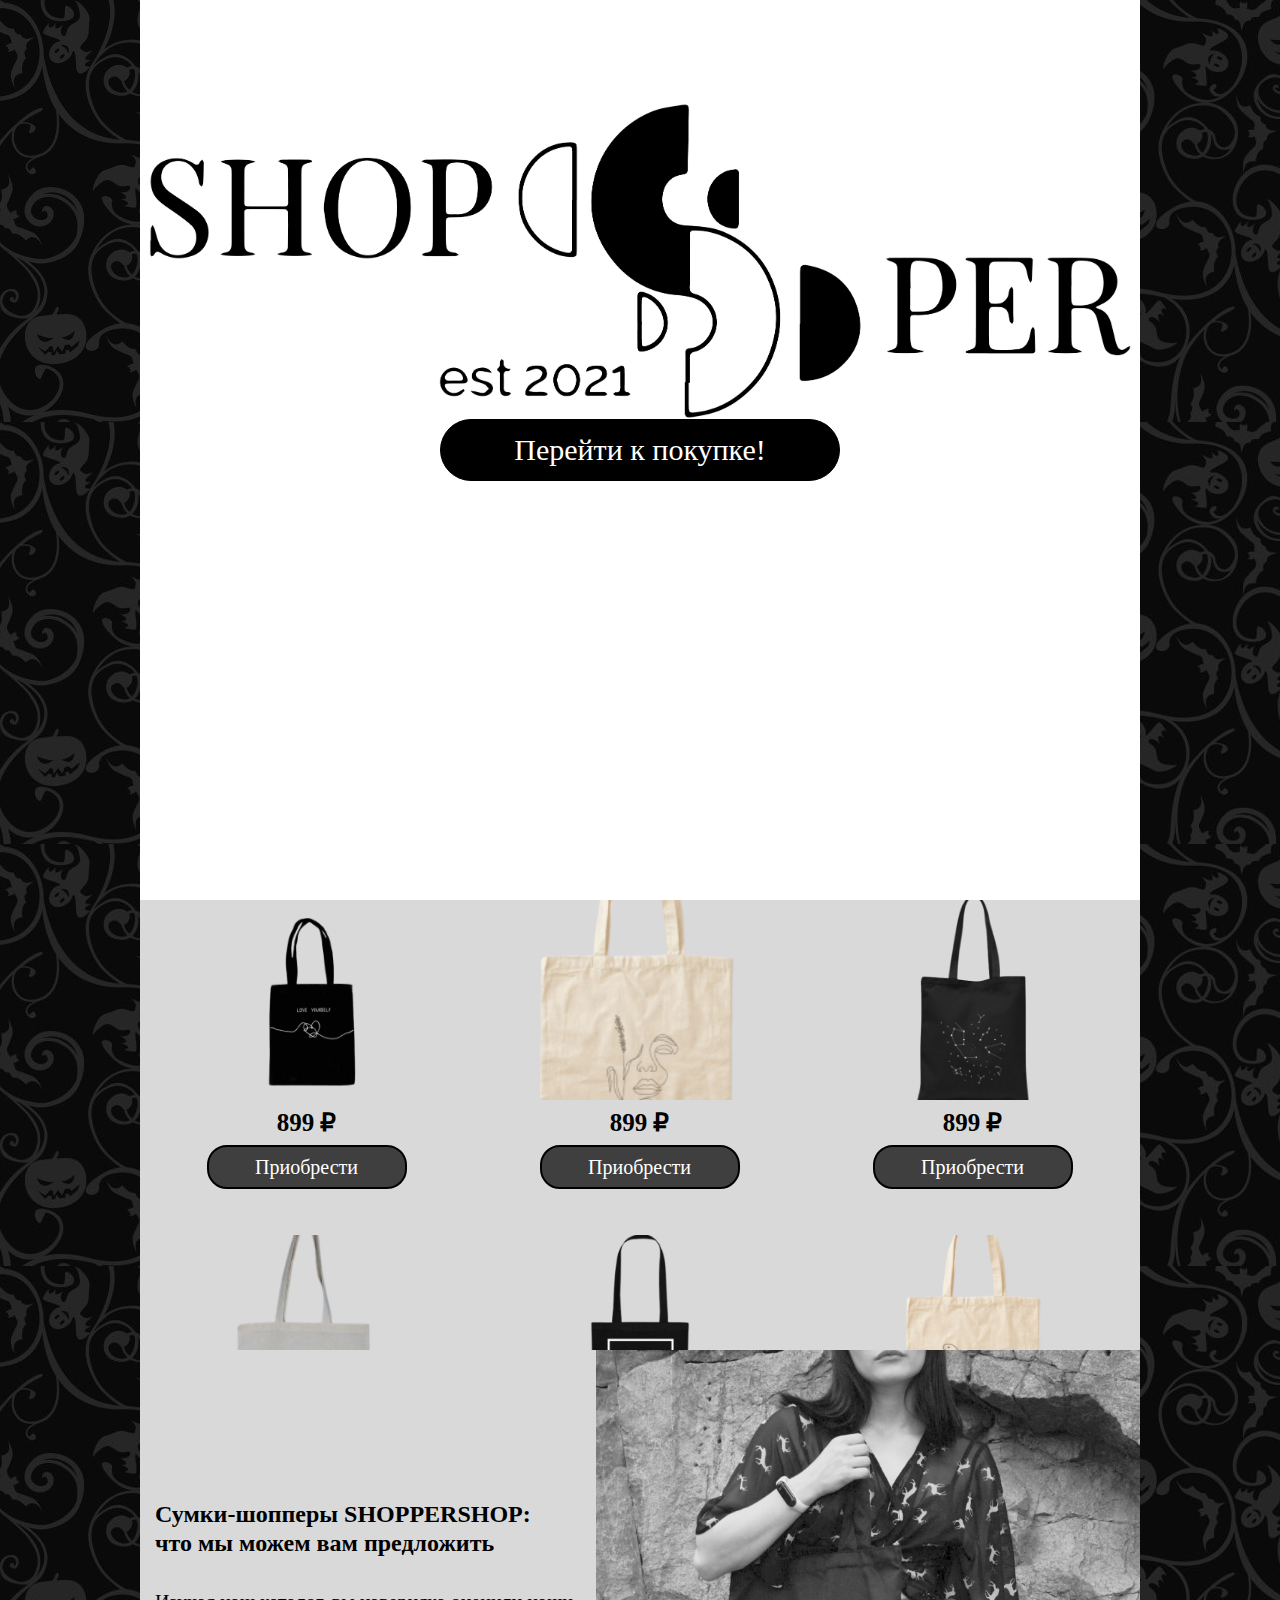
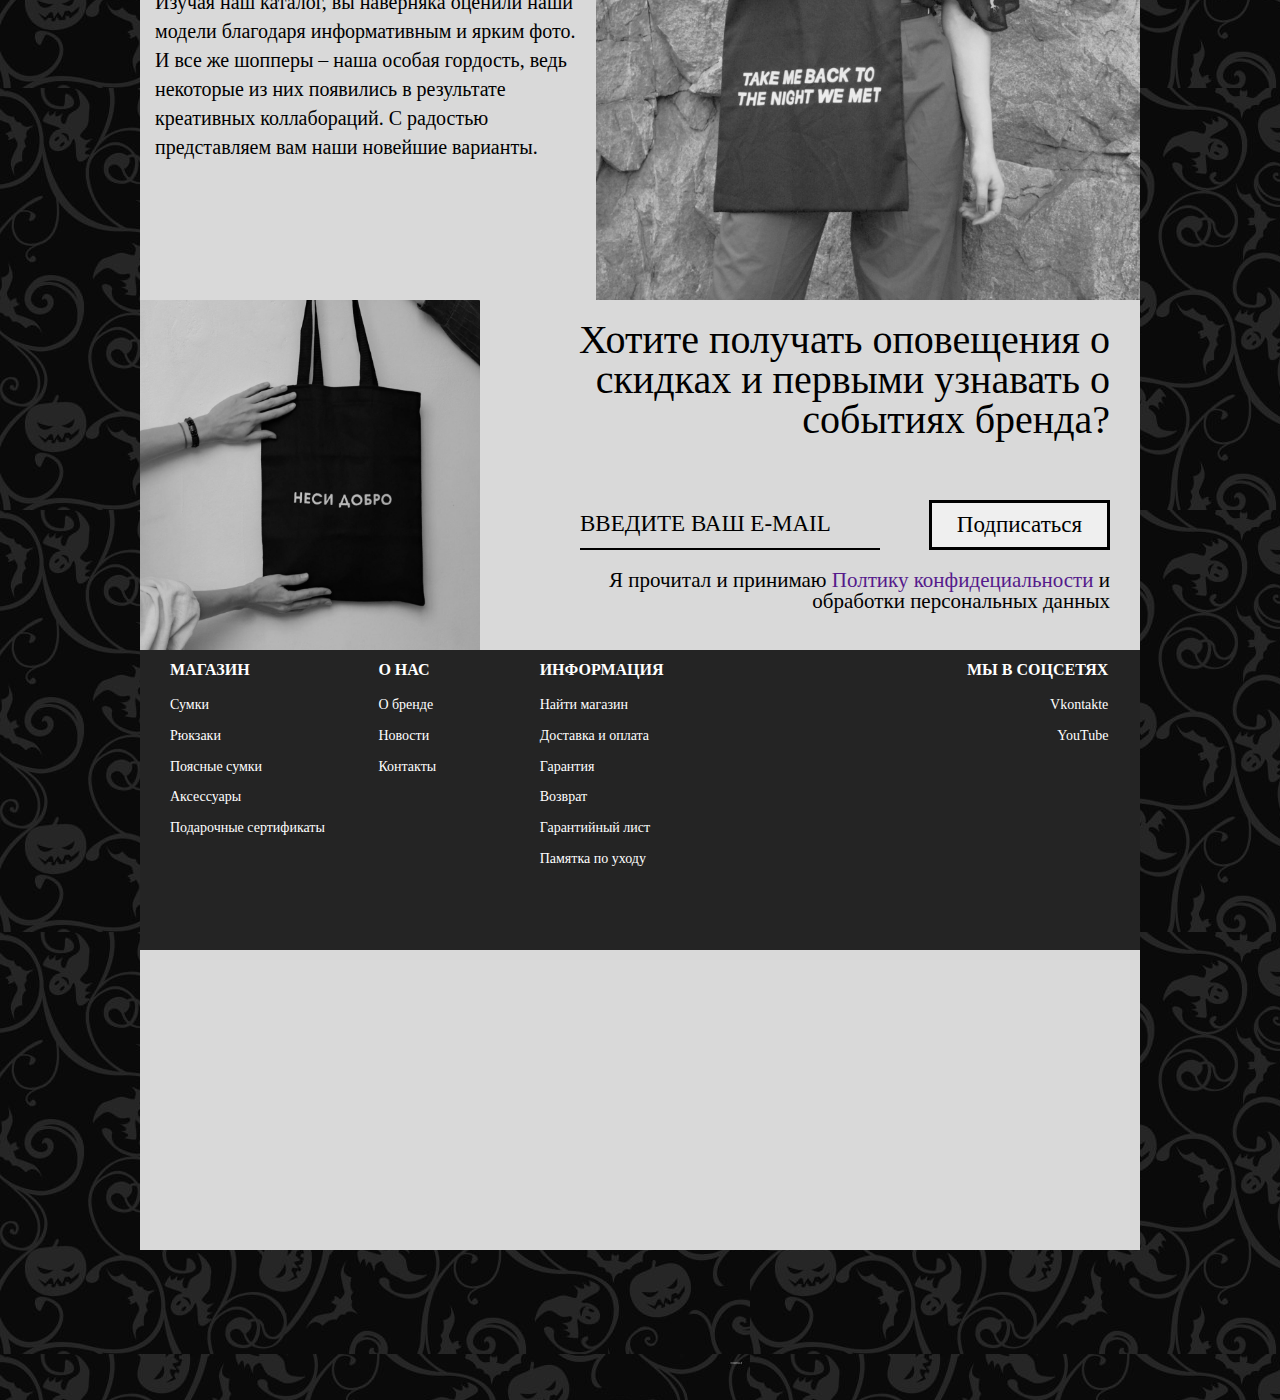
<file: Магазин сумок/index.html>
<!DOCTYPE html>
<html lang="en">
<head>
	<meta charset="UTF-8">
	<meta name="viewport" content="width=device-width, initial-scale=1.0">
	<title>Магазин сумок</title>
	<link rel="stylesheet" href="css/style.css">
</head>
<body>
	<div class="back"><div class="wrapper">
		<header>
			
			<section class="fullscreen">
	
				<div id="navbar" class="main_nav">
					<ul class="nav">
						<li><a href="#">Товары</a></li>
						<li><a href="#">Доставка</a></li>
						<li><a href="#">Контакты</a></li>
						
					</ul>
				 </div>
				<div class="fullscreen_content">
					
					<!-- <div class="fullscreen_title">здесь я вставлю картинку или лого</div> -->
					<img class="fullscreen_img" src="img/logo1.png" alt=""> 
					<!-- <div class="fullscreen_text">finchley </div> -->
					<div class="full_button"><a href="#a1" class="fullscreen_body">Перейти к покупке!</a></div>
					<!-- инфа после списка -->
				<div class="second_page">
				<div  class="second_grid">
					<div class="left-content"><div class="left-text"><span class="zagolovok1">Сумки-шопперы SHOPPERSHOP: <p>что мы можем вам предложить</p></span><span class="content-left"> Изучая наш каталог, вы наверняка оценили наши модели благодаря информативным и ярким фото. И все же шопперы – наша особая гордость, ведь некоторые из них появились в результате креативных коллабораций. С радостью представляем вам наши новейшие варианты.</span> </div></div>
					<div class="one_picture"> <img class="imagerrr" src="img/content1.png" alt=""></div>
					<div class="two_picture"> <img class="imagerrr2" src="img/content2.png" alt=""></div>
					<div class="right-content">
					 	<div class="right-text"><span class="zagolovok2"> <p>Хотите получать оповещения о</p> <p>скидках и первыми узнавать о</p> событиях бренда?</span></div>
						<input class="email" type="email"  onfocus="this.value=''" value="ВВЕДИТЕ ВАШ E-MAIL">
						<div class="subscribe"><button>Подписаться</button></div>
						<p class="politic">Я прочитал и принимаю <a href="">Полтику конфидециальности</a> и обработки персональных данных</p>
						 </div>
					<div class="footer">
						<div class="footer-inf">
							<ul>
								<li><a href="">МАГАЗИН</a></li>
								<li><a href="">Сумки</a></li>
								<li><a href="">Рюкзаки</a></li>
								<li><a href="">Поясные сумки</a></li>
								<li><a href="">Аксессуары</a></li>
								<li><a href="">Подарочные сертификаты</a></li>
							</ul>
							<ul>
								<li><a href="">О НАС</a></li>
								<li><a href="">О бренде</a></li>
								<li><a href="">Новости</a></li>
								<li><a href="">Контакты</a></li>
							</ul>
							<ul>
								<li><a href="">ИНФОРМАЦИЯ</a></li>
								<li><a href="">Найти магазин</a></li>
								<li><a href="">Доставка и оплата</a></li>
								<li><a href="">Гарантия</a></li>
								<li><a href="">Возврат</a></li>
								<li><a href="">Гарантийный лист</a></li>
								<li><a href="">Памятка по уходу</a></li>
							</ul>
							<ul>
								<li><a href="">МЫ В СОЦСЕТЯХ</a></li>
								<li><a href="">Vkontakte</a></li>
								<li><a href="">YouTube</a></li>
							</ul>
						</div>
						
					</div>
				
				</div>
				
				</div>

			
		 	</div>	
			</section>
		
		</header>
			
		
		<!-- контент -->
	
			<section id="a1" class="main">
				<div class=" content">
					<div class="product"> <div class="size-image position-image"><img class="image-content" src="img/1.png" alt=""></div>
						<div class="text-content">
							<div class="price"><span class="cena">899&nbsp;&#8381;</span></div>
							<div class="priobresti"><a class="link-product" href="">Приобрести</a></div>
						</div>
					</div>
					<div class="product"> <div class="size-image position-image"><img class="image-content" src="img/2.png" alt=""></div>
						<div class="text-content">
							<div class="price"><span class="cena">899&nbsp;&#8381;</span></div>
							<div class="priobresti"><a class="link-product" href="">Приобрести</a></div>
						</div>
					</div>
					<div class="product"> <div class="size-image position-image"><img class="image-content" src="img/3.png" alt=""></div>
						<div class="text-content">
							<div class="price"><span class="cena">899&nbsp;&#8381;</span></div>
							<div class="priobresti"><a class="link-product" href="">Приобрести</a></div>
						</div>
					</div>
					<div class="product"> <div class="size-image position-image"><img class="image-content" src="img/4.png" alt=""></div>
						<div class="text-content">
							<div class="price"><span class="cena">899&nbsp;&#8381;</span></div>
							<div class="priobresti"><a class="link-product" href="">Приобрести</a></div>
						</div>
					</div>
					<div class="product"> <div class="size-image position-image"><img class="image-content" src="img/5.png" alt=""></div>
						<div class="text-content">
							<div class="price"><span class="cena">899&nbsp;&#8381;</span></div>
							<div class="priobresti"><a class="link-product" href="">Приобрести</a></div>
						</div>
					</div>
					<div class="product"> <div class="size-image position-image"><img class="image-content" src="img/6.png" alt=""></div>
						<div class="text-content">
							<div class="price"><span class="cena">899&nbsp;&#8381;</span></div>
							<div class="priobresti"><a class="link-product" href="">Приобрести</a></div>
						</div>
					</div>
					<div class="product"> <div class="size-image position-image"><img class="image-content" src="img/7.png" alt=""></div>
						<div class="text-content">
							<div class="price"><span class="cena">899&nbsp;&#8381;</span></div>
							<div class="priobresti"><a class="link-product" href="">Приобрести</a></div>
						</div>
					</div>
					<div class="product"> <div class="size-image position-image"><img class="image-content" src="img/8.png" alt=""></div>
						<div class="text-content">
							<div class="price"><span class="cena">899&nbsp;&#8381;</span></div>
							<div class="priobresti"><a class="link-product" href="">Приобрести</a></div>
						</div>
					</div>
					<div class="product"> <div class="size-image position-image"><img class="image-content" src="img/9.png" alt=""></div>
						<div class="text-content">
							<div class="price"><span class="cena">899&nbsp;&#8381;</span></div>
							<div class="priobresti"><a class="link-product" href="">Приобрести</a></div>
						</div>
					</div>
					<div class="product"> <div class="size-image position-image"><img class="image-content" src="img/10.png" alt=""></div>
						<div class="text-content">
							<div class="price"><span class="cena">899&nbsp;&#8381;</span></div>
							<div class="priobresti"><a class="link-product" href="">Приобрести</a></div>
						</div>
					</div>
					<div class="product"> <div class="size-image position-image"><img class="image-content" src="img/11.png" alt=""></div>
						<div class="text-content">
							<div class="price"><span class="cena">899&nbsp;&#8381;</span></div>
							<div class="priobresti"><a class="link-product" href="">Приобрести</a></div>
						</div>
					</div>
					<div class="product"> <div class="size-image position-image"><img class="image-content" src="img/12.png" alt=""></div>
						<div class="text-content">
							<div class="price"><span class="cena">899&nbsp;&#8381;</span></div>
							<div class="priobresti"><a class="link-product" href="">Приобрести</a></div>
						</div>
					</div>
					<div class="product"> <div class="size-image position-image"><img class="image-content" src="img/13.png" alt=""></div>
						<div class="text-content">
							<div class="price"><span class="cena">899&nbsp;&#8381;</span></div>
							<div class="priobresti"><a class="link-product" href="">Приобрести</a></div>
						</div>
					</div>
					<div class="product"> <div class="size-image position-image"><img class="image-content" src="img/14.png" alt=""></div>
						<div class="text-content">
							<div class="price"><span class="cena">899&nbsp;&#8381;</span></div>
							<div class="priobresti"><a class="link-product" href="">Приобрести</a></div>
						</div>
					</div>
					<div class="product"> <div class="size-image position-image"><img class="image-content" src="img/15.png" alt=""></div>
						<div class="text-content">
							<div class="price"><span class="cena">899&nbsp;&#8381;</span></div>
							<div class="priobresti"><a class="link-product" href="">Приобрести</a></div>
						</div>
					</div>
					<div class="product"> <div class="size-image position-image"><img class="image-content" src="img/16.png" alt=""></div>
						<div class="text-content">
							<div class="price"><span class="cena">899&nbsp;&#8381;</span></div>
							<div class="priobresti"><a class="link-product" href="">Приобрести</a></div>
						</div>
					</div>
					<div class="product"> <div class="size-image position-image"><img class="image-content" src="img/17.png" alt=""></div>
						<div class="text-content">
							<div class="price"><span class="cena">899&nbsp;&#8381;</span></div>
							<div class="priobresti"><a class="link-product" href="">Приобрести</a></div>
						</div>
					</div>
					<div class="product"> <div class="size-image position-image"><img class="image-content" src="img/18.png" alt=""></div>
						<div class="text-content">
							<div class="price"><span class="cena">899&nbsp;&#8381;</span></div>
							<div class="priobresti"><a class="link-product" href="">Приобрести</a></div>
						</div>
					</div>
					</div>
	
	
	
		
				</div>
			</section>

	
	
		
		
		</div></div>
	<script src="js/script.js"></script>
</body>
</html>
</file>
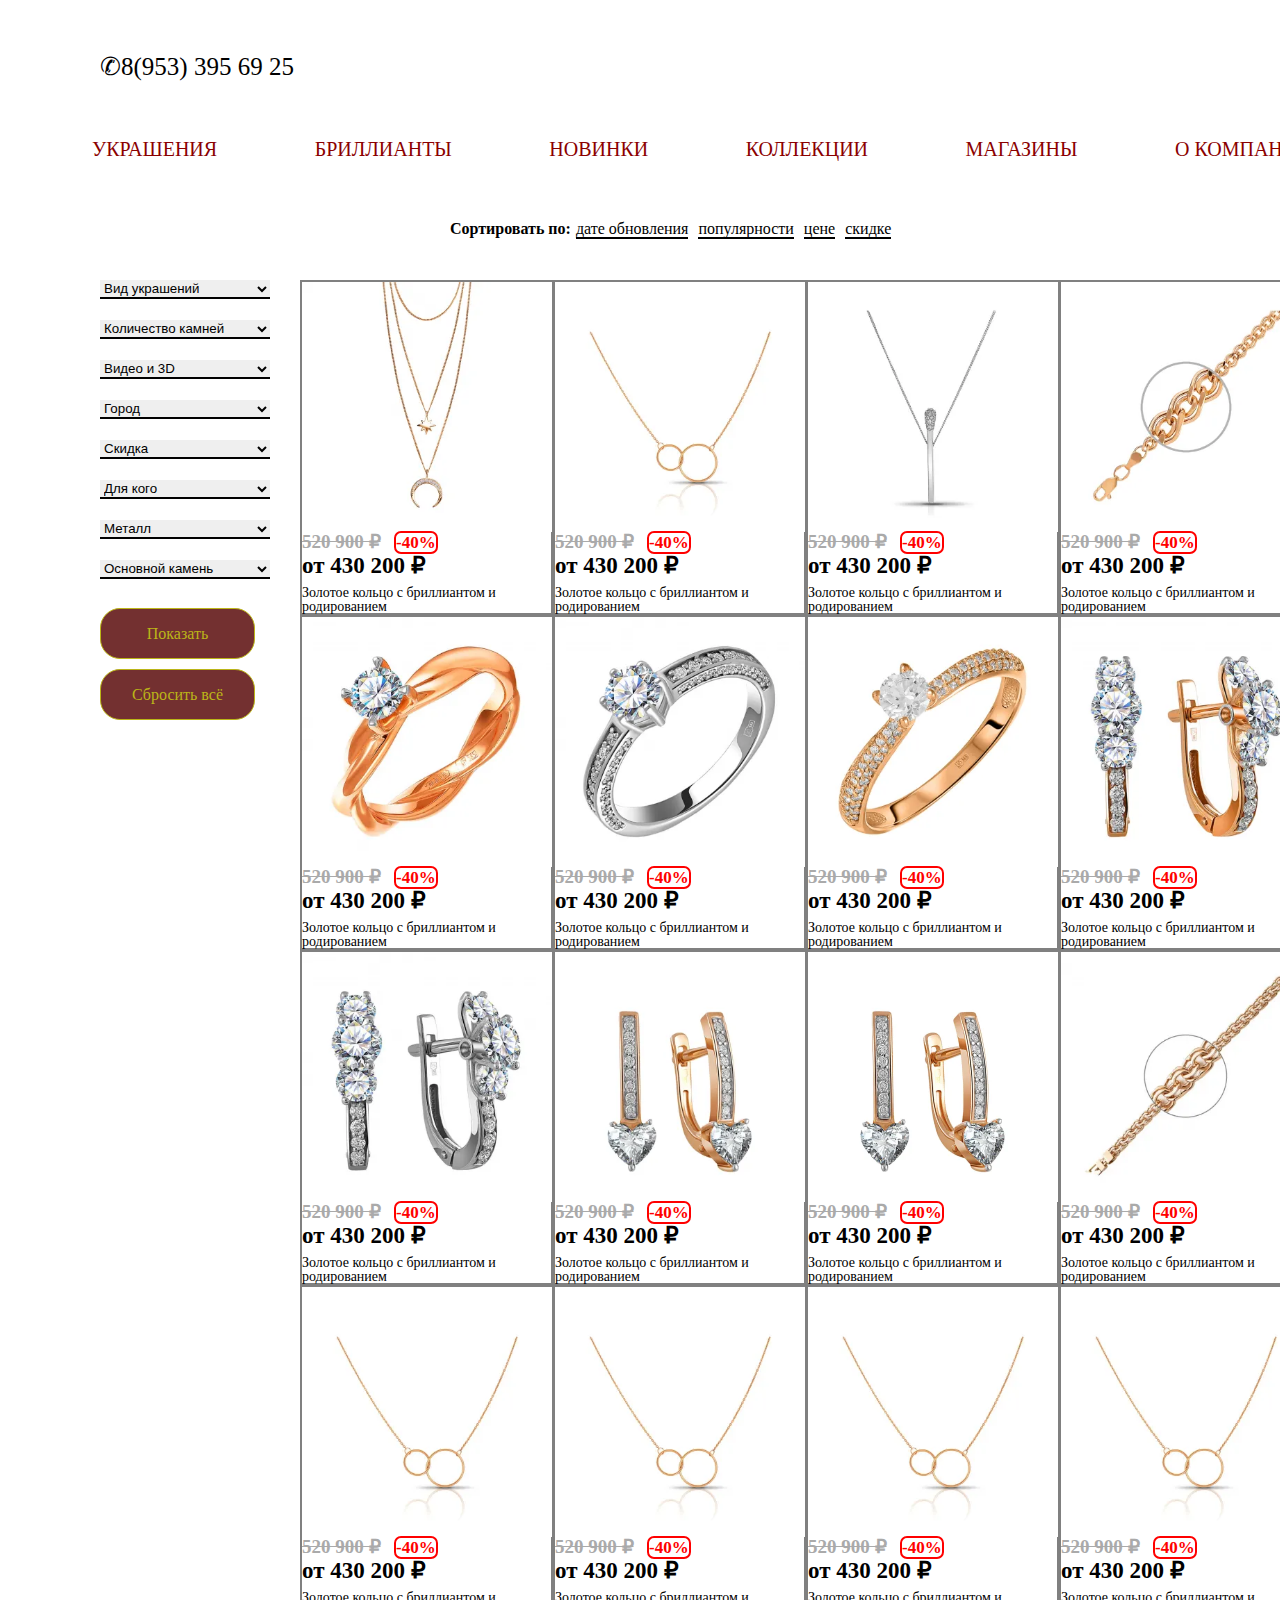
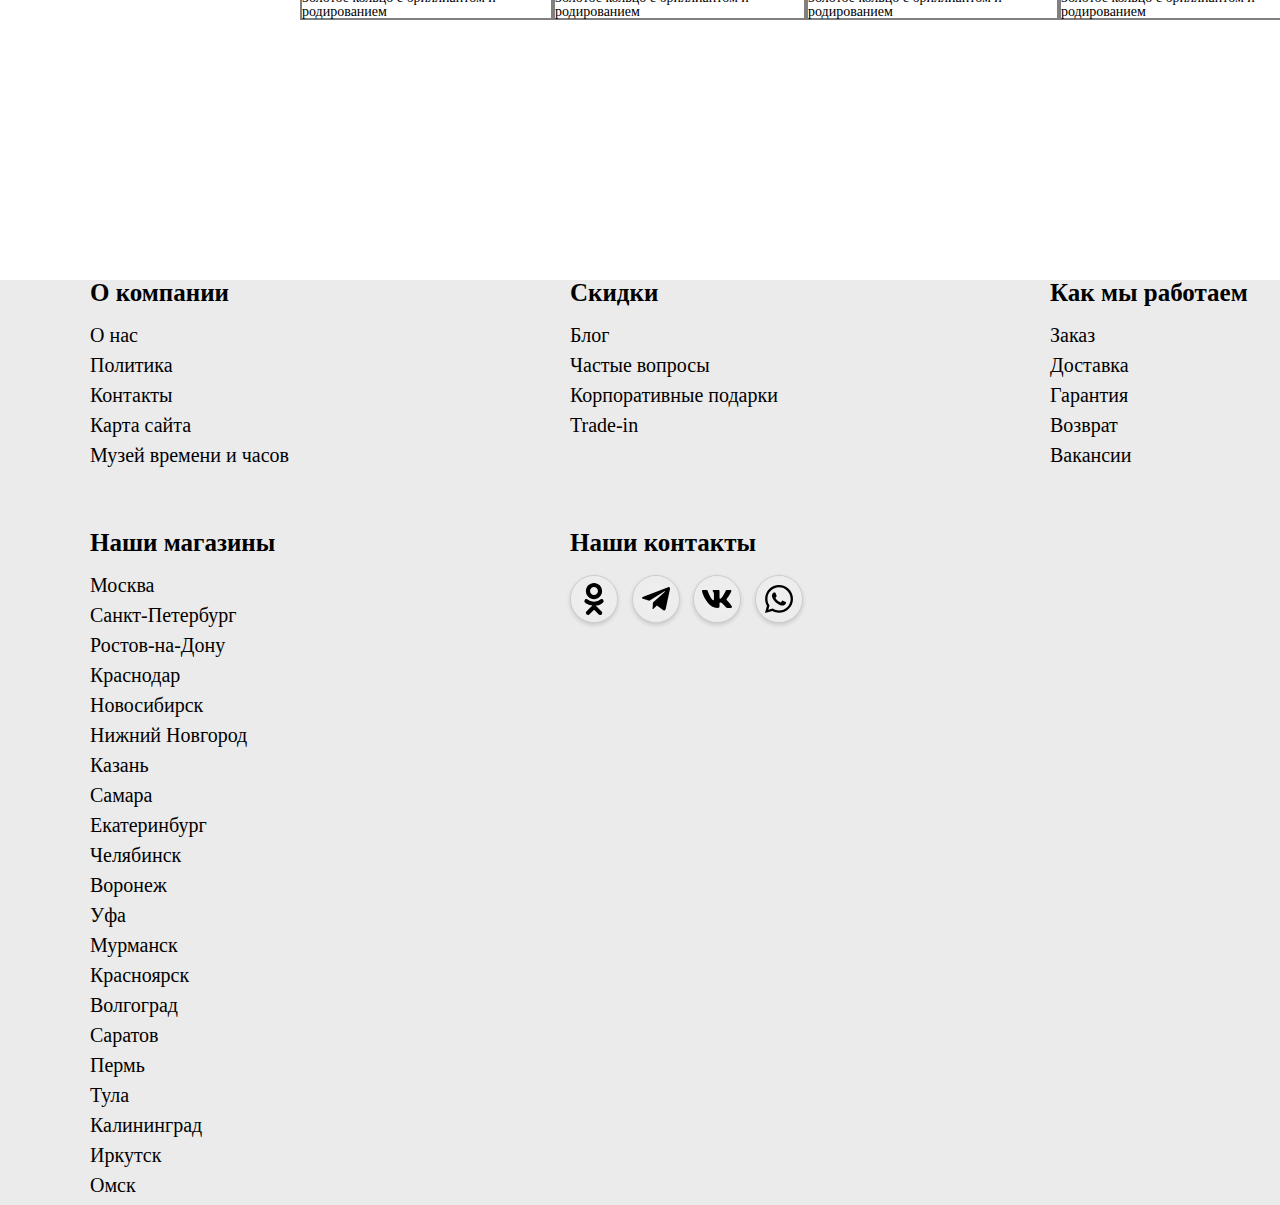
<file: Ювелирочка/index.html>
<!DOCTYPE html>
<html lang="en">
<head>
	<meta charset="UTF-8">
	<meta name="viewport" content="width=device-width, initial-scale=1.0">
	<title>Finchley</title>
	<link rel="stylesheet"  href="css/style.css">
</head>
<body>
	<div class="wrapper">
	<section >
		<header class="header">
			<!-- вход корзина доставка-->
			<div class="right_up">
			<p class="vhod"> <a href="https://vk.com/audios202570158" target="blank"> Вход </a> </p> 
			<p class="korzina"> <a href="https://vk.com/audios202570158" target="blank"> Корзина </a> </p>
			<p class="dostavka"> <a href="https://vk.com/audios202570158" target="blank"> &#128722;Бесплатная доставка</a> </p>
			
			</div>
<!-- номер -->
<div class="number">&#x2706;8(953) 395 69 25 </div>

<!-- панель навигации -->

<div class="main_nav">
  <div class="nav">
    <ul class="list">
      <li>

      <div class="mod">
      <div class="modx">УКРАШЕНИЯ</div>
      <div class="mod-content">
        <a href="#">эту сумку</a>
        <a href="#">мне муж</a>
        <a href="#">купил</a>
      	</div>
    			</div>

      </li>
      <li>
      <div class="mod">
      <div class="modx">БРИЛЛИАНТЫ</div>
      <div class="mod-content">
        <a href="#">эту сумку</a>
        <a href="#">мне муж</a>
        <a href="#">купил</a>
      	</div>
    			</div>
      </li>
 			<li>

      <div class="mod">
      <div class="modx">НОВИНКИ</div>
      <div class="mod-content">
        <a href="#">эту сумку</a>
        <a href="#">мне муж</a>
        <a href="#">купил</a>
      </div>
    	</div>

      </li>
			<li>

      <div class="mod">
      <div class="modx">КОЛЛЕКЦИИ</div>
      <div class="mod-content">
        <a href="#">эту сумку</a>
        <a href="#">мне муж</a>
        <a href="#">купил</a>
      </div>
    	</div>

      </li>
      <li>

      <div class="mod">
      <div class="modx">МАГАЗИНЫ</div>
      <div class="mod-content">
        <a href="#">эту сумку</a>
        <a href="#">мне муж</a>
        <a href="#">купил</a>
      </div>
    	</div>

      </li>
      <li>

      <div class="mod">
      <div class="modx">О КОМПАНИИ</div>
      <div class="mod-content">
        <a href="#">эту сумку</a>
        <a href="#">мне муж</a>
        <a href="#">купил</a>
      	</div>
   		 	</div>

      	</li>
    </ul>
  </div>
</div>

		</header>
	</section>	
	<section >
		<div class="content">
			<div>
      <div class="sort">Сортировать по:<a class="sort-link" href="">дате обновления</a><a class="sort-link" href="">популярности</a><a class="sort-link" href="">цене</a><a class="sort-link" href="">скидке</a></div>
    </div>
		<!-- список слева -->
			<ul class="left-spisok">
				<li> <select name="color" class="choice"  >
					<option selected value="red">Вид украшений</option>
					<option value="purple">sdfasfa</option>
					<option value="grey">сsdfsf</option>
					</select> </li>
				<li> <select name="color" class="choice"  >
				<option selected value="red">Количество камней</option>
				<option value="purple">фиолетовый</option>
				<option value="grey">серый</option>
					</select> </li>
				<li><select name="color" class="choice"  >
				<option selected value="red">Видео и 3D</option>
				<option value="purple">фиолетовый</option>
				<option value="grey">серый</option>
					</select> </li>
				<li><select name="color" class="choice"  >
				<option selected value="red">Город</option>
				<option value="purple">фиолетовый</option>
				<option value="grey">серый</option>
					</select> </li>
				<li><select name="color" class="choice"  >
				<option selected value="red">Скидка</option>
				<option value="purple">фиолетовый</option>
				<option value="grey">серый</option>
					</select> </li>
				<li><select name="color" class="choice"  >
				<option selected value="red">Для кого</option>
				<option value="purple">фиолетовый</option>
				<option value="grey">серый</option>
					</select> </li>
				<li><select name="color" class="choice"  >
				<option selected value="red">Металл</option>
				<option value="purple">фиолетовый</option>
				<option value="grey">серый</option>
					</select> </li>
				<li><select name="color" class="choice"  >
				<option selected value="red">Основной камень</option>
				<option value="purple">фиолетовый</option>
				<option value="grey">серый</option>
					</select> </li>
		
				</ul>
				<div class="button">
					<div class="button1">Показать</div>
					<div class="button2">Сбросить всё</div>
				</div>
		
			<div class="all-blocks">
					<div class="blocks">
						<div class="main-content">
							<img class="picture" src="img/1.webp" width="250px" height="250px"  alt="">
								<div class="cena">
									<div class="old-price" > <span class="old-cena"><del>520&nbsp;900&nbsp;&#8381;</del></span> <span class="skidka">-40%</span></div>
									<span class="new-price">от&nbsp;430&nbsp;200&nbsp;&#8381;</span>
								</div>
								<div class="name-product">Золотое кольцо с бриллиантом и родированием</div>
							</div>
									<div class="main-content">
							<img class="picture" src="img/2.webp" width="250px" height="250px"  alt="">
								<div class="cena">
									<div class="old-price" > <span class="old-cena"><del>520&nbsp;900&nbsp;&#8381;</del></span> <span class="skidka">-40%</span></div>
									<span class="new-price">от&nbsp;430&nbsp;200&nbsp;&#8381;</span>
								</div>
								<div class="name-product">Золотое кольцо с бриллиантом и родированием</div>
								</div>
									<div class="main-content">
							<img class="picture" src="img/3.webp" width="250px" height="250px"  alt="">
								<div class="cena">
									<div class="old-price" > <span class="old-cena"><del>520&nbsp;900&nbsp;&#8381;</del></span> <span class="skidka">-40%</span></div>
									<span class="new-price">от&nbsp;430&nbsp;200&nbsp;&#8381;</span>
								</div>
								<div class="name-product">Золотое кольцо с бриллиантом и родированием</div>
								</div>
									<div class="main-content">
							<img class="picture" src="img/4.webp" width="250px" height="250px"  alt="">
								<div class="cena">
									<div class="old-price" > <span class="old-cena"><del>520&nbsp;900&nbsp;&#8381;</del></span> <span class="skidka">-40%</span></div>
									<span class="new-price">от&nbsp;430&nbsp;200&nbsp;&#8381;</span>
								</div>
								<div class="name-product">Золотое кольцо с бриллиантом и родированием</div>
								</div>
									<div class="main-content">
							<img class="picture" src="img/5.webp" width="250px" height="250px"  alt="">
								<div class="cena">
									<div class="old-price" > <span class="old-cena"><del>520&nbsp;900&nbsp;&#8381;</del></span> <span class="skidka">-40%</span></div>
									<span class="new-price">от&nbsp;430&nbsp;200&nbsp;&#8381;</span>
								</div>
								<div class="name-product">Золотое кольцо с бриллиантом и родированием</div>
								</div>
									<div class="main-content">
							<img class="picture" src="img/6.webp" width="250px" height="250px"  alt="">
								<div class="cena">
									<div class="old-price" > <span class="old-cena"><del>520&nbsp;900&nbsp;&#8381;</del></span> <span class="skidka">-40%</span></div>
									<span class="new-price">от&nbsp;430&nbsp;200&nbsp;&#8381;</span>
								</div>
								<div class="name-product">Золотое кольцо с бриллиантом и родированием</div>
								</div>
									<div class="main-content">
							<img class="picture" src="img/7.webp" width="250px" height="250px"  alt="">
								<div class="cena">
									<div class="old-price" > <span class="old-cena"><del>520&nbsp;900&nbsp;&#8381;</del></span> <span class="skidka">-40%</span></div>
									<span class="new-price">от&nbsp;430&nbsp;200&nbsp;&#8381;</span>
								</div>
								<div class="name-product">Золотое кольцо с бриллиантом и родированием</div>
								</div>
									<div class="main-content">
							<img class="picture" src="img/8.webp" width="250px" height="250px"  alt="">
								<div class="cena">
									<div class="old-price" > <span class="old-cena"><del>520&nbsp;900&nbsp;&#8381;</del></span> <span class="skidka">-40%</span></div>
									<span class="new-price">от&nbsp;430&nbsp;200&nbsp;&#8381;</span>
								</div>
								<div class="name-product">Золотое кольцо с бриллиантом и родированием</div>
								</div>
									<div class="main-content">
							<img class="picture" src="img/9.webp" width="250px" height="250px"  alt="">
								<div class="cena">
									<div class="old-price" > <span class="old-cena"><del>520&nbsp;900&nbsp;&#8381;</del></span> <span class="skidka">-40%</span></div>
									<span class="new-price">от&nbsp;430&nbsp;200&nbsp;&#8381;</span>
								</div>
								<div class="name-product">Золотое кольцо с бриллиантом и родированием</div>
								</div>
									<div class="main-content">
							<img class="picture" src="img/10.webp" width="250px" height="250px"  alt="">
								<div class="cena">
									<div class="old-price" > <span class="old-cena"><del>520&nbsp;900&nbsp;&#8381;</del></span> <span class="skidka">-40%</span></div>
									<span class="new-price">от&nbsp;430&nbsp;200&nbsp;&#8381;</span>
								</div>
								<div class="name-product">Золотое кольцо с бриллиантом и родированием</div>
								</div>
									<div class="main-content">
							<img class="picture" src="img/11.webp" width="250px" height="250px"  alt="">
								<div class="cena">
									<div class="old-price" > <span class="old-cena"><del>520&nbsp;900&nbsp;&#8381;</del></span> <span class="skidka">-40%</span></div>
									<span class="new-price">от&nbsp;430&nbsp;200&nbsp;&#8381;</span>
								</div>
								<div class="name-product">Золотое кольцо с бриллиантом и родированием</div>
								</div>
									<div class="main-content">
							<img class="picture" src="img/12.webp" width="250px" height="250px"  alt="">
								<div class="cena">
									<div class="old-price" > <span class="old-cena"><del>520&nbsp;900&nbsp;&#8381;</del></span> <span class="skidka">-40%</span></div>
									<span class="new-price">от&nbsp;430&nbsp;200&nbsp;&#8381;</span>
								</div>
								<div class="name-product">Золотое кольцо с бриллиантом и родированием</div>
								</div>		
									<div class="main-content">
							<img class="picture" src="img/2.webp" width="250px" height="250px"  alt="">
								<div class="cena">
									<div class="old-price" > <span class="old-cena"><del>520&nbsp;900&nbsp;&#8381;</del></span> <span class="skidka">-40%</span></div>
									<span class="new-price">от&nbsp;430&nbsp;200&nbsp;&#8381;</span>
								</div>
								<div class="name-product">Золотое кольцо с бриллиантом и родированием</div>
								</div>
								<div class="main-content">
							<img class="picture" src="img/2.webp" width="250px" height="250px"  alt="">
								<div class="cena">
									<div class="old-price" > <span class="old-cena"><del>520&nbsp;900&nbsp;&#8381;</del></span> <span class="skidka">-40%</span></div>
									<span class="new-price">от&nbsp;430&nbsp;200&nbsp;&#8381;</span>
								</div>
								<div class="name-product">Золотое кольцо с бриллиантом и родированием</div>
								</div>
								<div class="main-content">
							<img class="picture" src="img/2.webp" width="250px" height="250px"  alt="">
								<div class="cena">
									<div class="old-price" > <span class="old-cena"><del>520&nbsp;900&nbsp;&#8381;</del></span> <span class="skidka">-40%</span></div>
									<span class="new-price">от&nbsp;430&nbsp;200&nbsp;&#8381;</span>
								</div>
								<div class="name-product">Золотое кольцо с бриллиантом и родированием</div>
								</div>
								<div class="main-content">
							<img class="picture" src="img/2.webp" width="250px" height="250px"  alt="">
								<div class="cena">
									<div class="old-price" > <span class="old-cena"><del>520&nbsp;900&nbsp;&#8381;</del></span> <span class="skidka">-40%</span></div>
									<span class="new-price">от&nbsp;430&nbsp;200&nbsp;&#8381;</span>
								</div>
								<div class="name-product">Золотое кольцо с бриллиантом и родированием</div>
								</div>



							</div>
			 </div>
		</div>

			





	</section>
	<section>
		<footer class="footer">
			<div class="all-footer-inf">
				<ul>
					<li>О компании</li>
					<li><a>О нас</a></li>
					<li><a>Политика</a></li>
					<li><a>Контакты</a></li>
					<li><a>Карта сайта</a></li>
					<li><a>Музей времени и часов</a></li>
				</ul>
				<ul>
					<li>Скидки</li>
					<li><a>Блог</a></li>
					<li><a>Частые вопросы</a></li>
					<li><a>Корпоративные подарки</a></li>
					<li><a>Trade-in</a></li>
				</ul>
				<ul>
					<li>Как мы работаем</li>
					<li><a>Заказ</a></li>
					<li><a>Доставка</a></li>
					<li><a>Гарантия</a></li>
					<li><a>Возврат</a></li>
					<li><a>Вакансии</a></li>
				</ul>
				<ul>
					<li>Наши магазины</li>
					<li><a>Москва</a></li>
          <li><a>Санкт-Петербург</a></li>
          <li><a>Ростов-на-Дону</a></li>
          <li><a>Краснодар</a></li>
          <li><a>Новосибирск</a></li>
          <li><a>Нижний Новгород</a></li>
          <li><a>Казань</a></li>
          <li><a>Самара</a></li>
          <li><a>Екатеринбург</a></li>
          <li><a>Челябинск</a></li>
          <li><a>Воронеж</a></li>
          <li><a>Уфа</a></li>
          <li><a>Мурманск</a></li>
          <li><a>Красноярск</a></li>
          <li><a>Волгоград</a></li>
          <li><a>Саратов</a></li>
          <li><a>Пермь</a></li>
          <li><a>Тула</a></li>
          <li><a>Калининград</a></li>
          <li><a>Иркутск</a></li>
          <li><a>Омск</a></li>
				</ul>
			<div class="contacts">
				<div class="contact-1">Наши контакты</div>
					<div class="social odnoklassniki">
						<a href="#" target="_blank">
								<svg role="img" viewBox="0 0 320 512">
									<path fill="currentColor" d="M275.1 334c-27.4 17.4-65.1 24.3-90 26.9l20.9 20.6 76.3 76.3c27.9 28.6-17.5 73.3-45.7 45.7-19.1-19.4-47.1-47.4-76.3-76.6L84 503.4c-28.2 27.5-73.6-17.6-45.4-45.7 19.4-19.4 47.1-47.4 76.3-76.3l20.6-20.6c-24.6-2.6-62.9-9.1-90.6-26.9-32.6-21-46.9-33.3-34.3-59 7.4-14.6 27.7-26.9 54.6-5.7 0 0 36.3 28.9 94.9 28.9s94.9-28.9 94.9-28.9c26.9-21.1 47.1-8.9 54.6 5.7 12.4 25.7-1.9 38-34.5 59.1zM30.3 129.7C30.3 58 88.6 0 160 0s129.7 58 129.7 129.7c0 71.4-58.3 129.4-129.7 129.4s-129.7-58-129.7-129.4zm66 0c0 35.1 28.6 63.7 63.7 63.7s63.7-28.6 63.7-63.7c0-35.4-28.6-64-63.7-64s-63.7 28.6-63.7 64z"/>
								</svg>
					</a>
					</div>
				<div class="social telegram">
					<a href="t.me/asshhholeee" target="_blank">
						<svg role="img" viewBox="0 0 448 512">
								<path fill="currentColor" d="M446.7 98.6l-67.6 318.8c-5.1 22.5-18.4 28.1-37.3 17.5l-103-75.9-49.7 47.8c-5.5 5.5-10.1 10.1-20.7 10.1l7.4-104.9 190.9-172.5c8.3-7.4-1.8-11.5-12.9-4.1L117.8 284 16.2 252.2c-22.1-6.9-22.5-22.1 4.6-32.7L418.2 66.4c18.4-6.9 34.5 4.1 28.5 32.2z"/>
					</svg>
					</a>
				</div>
					<div class="social vk">
						<a href="https://vk.com/finchleyy" target="_blank">
							<svg role="img" viewBox="0 0 576 512">
								<path fill="currentColor" d="M545 117.7c3.7-12.5 0-21.7-17.8-21.7h-58.9c-15 0-21.9 7.9-25.6 16.7 0 0-30 73.1-72.4 120.5-13.7 13.7-20 18.1-27.5 18.1-3.7 0-9.4-4.4-9.4-16.9V117.7c0-15-4.2-21.7-16.6-21.7h-92.6c-9.4 0-15 7-15 13.5 0 14.2 21.2 17.5 23.4 57.5v86.8c0 19-3.4 22.5-10.9 22.5-20 0-68.6-73.4-97.4-157.4-5.8-16.3-11.5-22.9-26.6-22.9H38.8c-16.8 0-20.2 7.9-20.2 16.7 0 15.6 20 93.1 93.1 195.5C160.4 378.1 229 416 291.4 416c37.5 0 42.1-8.4 42.1-22.9 0-66.8-3.4-73.1 15.4-73.1 8.7 0 23.7 4.4 58.7 38.1 40 40 46.6 57.9 69 57.9h58.9c16.8 0 25.3-8.4 20.4-25-11.2-34.9-86.9-106.7-90.3-111.5-8.7-11.2-6.2-16.2 0-26.2.1-.1 72-101.3 79.4-135.6z"/>
							</svg>
					</a>
				</div>
				<div class="social whatsapp">
				<a href="#" target="_blank">
				<svg role="img" viewBox="0 0 448 512">
					<path fill="currentColor" d="M380.9 97.1C339 55.1 283.2 32 223.9 32c-122.4 0-222 99.6-222 222 0 39.1 10.2 77.3 29.6 111L0 480l117.7-30.9c32.4 17.7 68.9 27 106.1 27h.1c122.3 0 224.1-99.6 224.1-222 0-59.3-25.2-115-67.1-157zm-157 341.6c-33.2 0-65.7-8.9-94-25.7l-6.7-4-69.8 18.3L72 359.2l-4.4-7c-18.5-29.4-28.2-63.3-28.2-98.2 0-101.7 82.8-184.5 184.6-184.5 49.3 0 95.6 19.2 130.4 54.1 34.8 34.9 56.2 81.2 56.1 130.5 0 101.8-84.9 184.6-186.6 184.6zm101.2-138.2c-5.5-2.8-32.8-16.2-37.9-18-5.1-1.9-8.8-2.8-12.5 2.8-3.7 5.6-14.3 18-17.6 21.8-3.2 3.7-6.5 4.2-12 1.4-32.6-16.3-54-29.1-75.5-66-5.7-9.8 5.7-9.1 16.3-30.3 1.8-3.7.9-6.9-.5-9.7-1.4-2.8-12.5-30.1-17.1-41.2-4.5-10.8-9.1-9.3-12.5-9.5-3.2-.2-6.9-.2-10.6-.2-3.7 0-9.7 1.4-14.8 6.9-5.1 5.6-19.4 19-19.4 46.3 0 27.3 19.9 53.7 22.6 57.4 2.8 3.7 39.1 59.7 94.8 83.8 35.2 15.2 49 16.5 66.6 13.9 10.7-1.6 32.8-13.4 37.4-26.4 4.6-13 4.6-24.1 3.2-26.4-1.3-2.5-5-3.9-10.5-6.6z"/>
				</svg>
					</a>
					</div>
				</div>
			</div>

		</footer>
	</section>
	
</body>
</html>
</file>
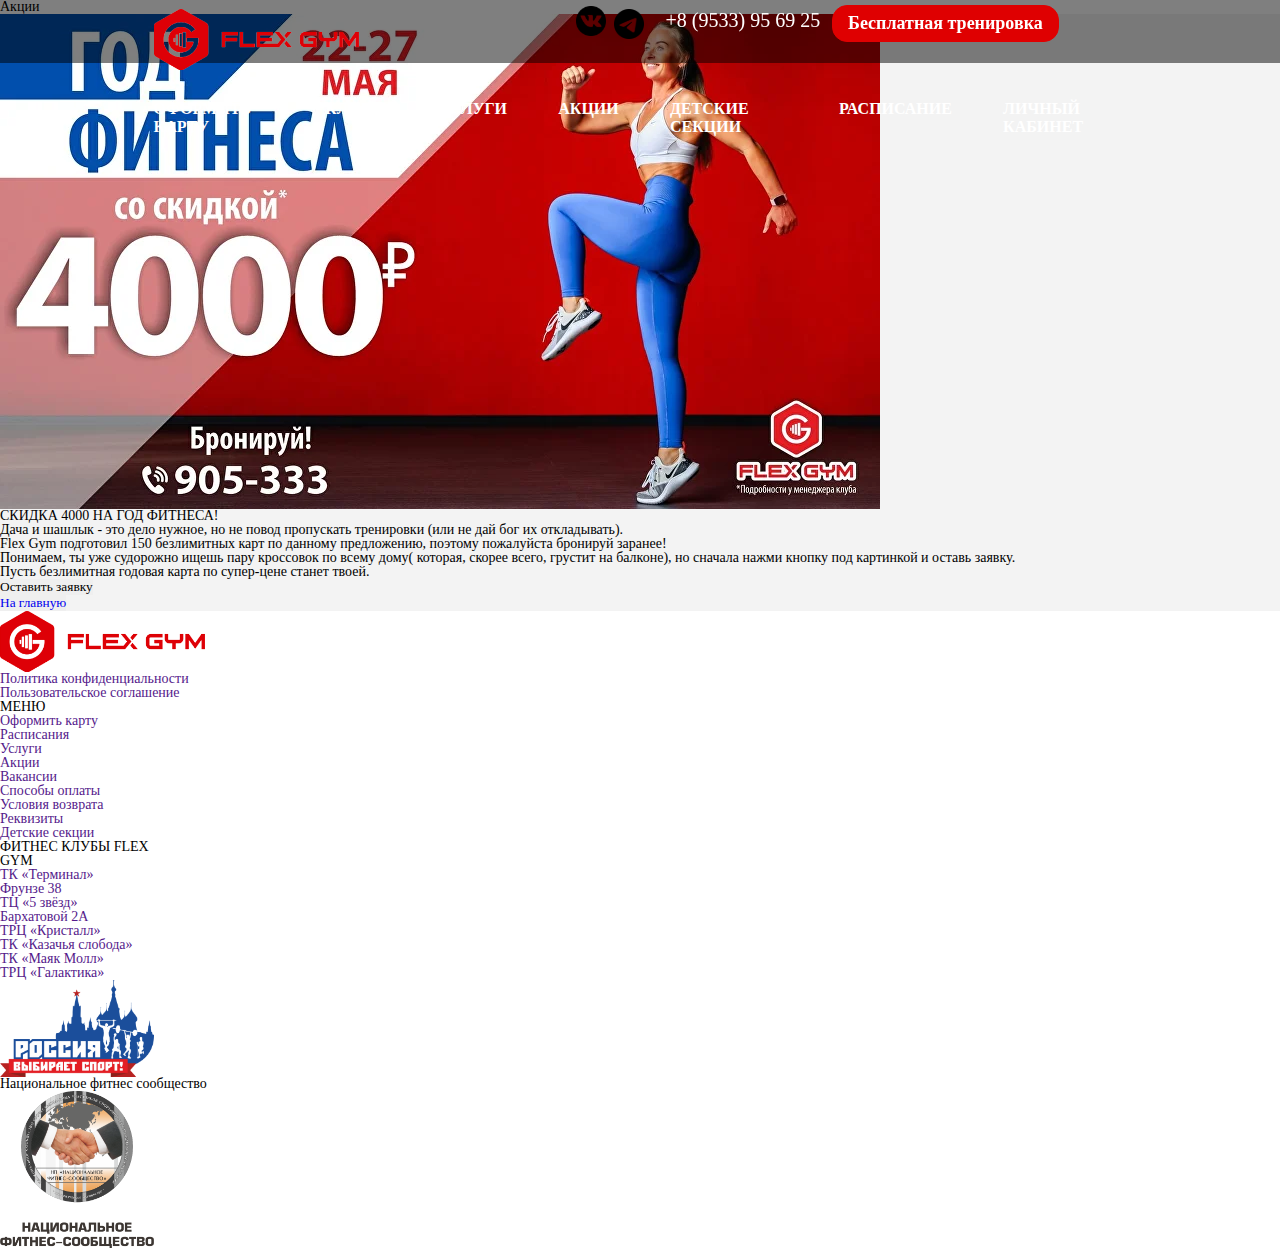
<file: methodBEM/promo.html>
<!DOCTYPE html>
<html lang="en">

<head>
    <meta charset="UTF-8">
    <meta http-equiv="X-UA-Compatible" content="IE=edge">
    <meta name="viewport" content="width=device-width, initial-scale=1.0">
    <title>Promo</title>
    <link rel="stylesheet" href="css/style.css">
    <!-- <style>
        .macktraher {
            color: red;
        }
    </style> -->
</head>

<body>
    <div class="wrapper">
        <header class="promo-header">
            <div id="navbar" class="nav">
                <div class="nav__logo">
                    <div class="nav__logopic">
                        <img src="img/logo/fulllogo.png" width="27%" alt="">
                    </div>
                    <!-- <div class="nav__logoname">
                    <img src="img/logo/logo-text.png" width="30%" height="" alt="">
                </div> -->
                </div>

                <div class="nav__link">
                    <div class="nav__vk">
                        <a href=""><img src="img/logo/VK-MAIN.svg" width="100%" alt=""></a>
                    </div>
                    <div class="nav__telegram">
                        <a href=""><img src="img/logo/TG-MAIN-BLACK.svg" width="100%" alt=""></a>
                    </div>
                </div>

                <div class="nav__number">+8 (9533) 95 69 25</div>

                <button class="nav__freetrain open-popup">
                    Бесплатная тренировка
                </button>
            </div>
            <div class="promo-header__block-menu">
                <div class="promo-header__block-menu-event event">
                    Акции
                </div>
                <div class="menu promo-header__menu">
                    <a href="" class="menu__item">ОФОРМИТЬ КАРТУ</a>
                    <a href="" class="menu__item">КЛУБЫ</a>
                    <a href="" class="menu__item">УСЛУГИ</a>
                    <a href="" class="menu__item">АКЦИИ</a>
                    <a href="" class="menu__item">ДЕТСКИЕ СЕКЦИИ</a>
                    <a href="" class="menu__item">РАСПИСАНИЕ</a>
                    <a href="" class="menu__item">ЛИЧНЫЙ КАБИНЕТ</a>
                </div>

            </div>
        </header>
        <main class="main main-promo" style="background-color:  #F3F3F3;">
            <div class="pr-content-page">
                <div class="pr-content">

                    <div class="pr-content__nav">
                    </div>

                    <div class="pr-content__main">
                        <img src="img/picPAGE/picINF2.jpg" alt="">
                        <div class="pr-content__main-event">СКИДКА 4000 НА ГОД ФИТНЕСА!</div>
                        <p class="pr-content__main-inf">Дача и шашлык - это дело нужное, но не
                            повод пропускать
                            тренировки (или не дай бог их откладывать).</p>
                        <p class="pr-content__main-inf">Flex Gym подготовил 150 безлимитных карт по данному
                            предложению,
                            поэтому пожалуйста бронируй заранее!</p>
                        <p class="pr-content__main-inf">Понимаем, ты уже судорожно ищешь пару кроссовок по всему
                            дому(
                            которая, скорее всего, грустит на балконе), но сначала нажми кнопку под картинкой и
                            оставь
                            заявку.</p>
                        <p class="pr-content__main-inf">Пусть безлимитная годовая карта по супер-цене станет твоей.
                        </p>
                        <button class="pr-content__main-button">Оставить заявку</button>
                    </div>
                </div>
            </div>
            <div class="pr-button"> <button><a href="index.html">На главную</a></button></div>
    </div>
    </main>
    <footer class="footer">

        <div class="footer-page">
            <div class="footer-page__name-politic">
                <div class="footer-page__name-politic-brand">
                    <img src="img/logo/fulllogo.png" width="16%" alt="">
                </div>
                <div class="footer-page__name-politic-politic">
                    <a href="">
                        <p>Политика конфиденциальности</p>
                        <p>Пользовательское соглашение</p>
                    </a>
                </div>
            </div>
            <div class="footer-page__inf">
                <div class="footer-page__inf-menu">
                    <ul>
                        <li>МЕНЮ</li>
                        <li><a href="">Оформить карту</a></li>
                        <li><a href="">Расписания</a></li>
                        <li><a href="">Услуги</a></li>
                        <li><a href="">Акции</a></li>
                        <li><a href="">Вакансии</a></li>
                        <li><a href="">Способы оплаты</a></li>
                        <li><a href="">Условия возврата</a></li>
                        <li><a href="">Реквизиты</a></li>
                        <li><a href="">Детские секции</a></li>
                    </ul>
                </div>
                <div class="footer-page__inf-clubs">
                    <ul>
                        <li>ФИТНЕС КЛУБЫ FLEX<p>GYM</p>
                        </li>
                        <li><a href="">ТК «Терминал»</a></li>
                        <li><a href="">Фрунзе 38</a></li>
                        <li><a href="">ТЦ «5 звёзд»</a></li>
                        <li><a href="">Бархатовой 2А</a></li>
                        <li><a href="">ТРЦ «Кристалл»</a></li>
                        <li><a href="">ТК «Казачья слобода»</a></li>
                        <li><a href="">ТК «Маяк Молл»</a></li>
                        <li><a href="">ТРЦ «Галактика»</a></li>
                    </ul>
                </div>
            </div>
            <div class="footer-page__middle">
                <div class="footer-page__middle-first">
                    <div class="footer-page__middle-first-pic">
                        <a href="https://nationalfitness.ru/rossiya-sport/?roistat_visit=122102" target="_blank"><img
                                src="img/picPAGE/footer-first.png" width="12%" alt=""></a>
                    </div>
                    <div class="footer-page__middle-first-text">
                        Национальное фитнес сообщество
                    </div>
                </div>
                <div class="footer-page__middle-second">
                    <div class="footer-page__middle-second-pic">
                        <a href="https://nationalfitness.ru/" target="_blank"><img src="img/picPAGE/footer-second.png"
                                width="12%" alt=""></a>
                    </div>
                    <div class="footer-page__middle-second-text">
                        <!-- Национальное фитнес сообщество -->
                    </div>
                </div>
            </div>
        </div>

    </footer>
    </div>
    <!-- !библиотека подключилась успешно -->
    <script type="text/javascript" src="js/jqery.js"></script>

</body>

</html>
</file>
<file: Магазин сумок/css/style.css>
/*Обнуление*/
*{
	padding: 0;
	margin: 0;
	border: 0;
}
*,*:before,*:after{
	-moz-box-sizing: border-box;
	-webkit-box-sizing: border-box;
	box-sizing: border-box;
}
:focus,:active{outline: none;}
a:focus,a:active{outline: none;}

nav,footer,header,aside{display: block;}

html,body{
	height: 100%;
	width: 100%;
	font-size: 100%;
	line-height: 1;
	font-size: 14px;
	-ms-text-size-adjust: 100%;
	-moz-text-size-adjust: 100%;
	-webkit-text-size-adjust: 100%;
}
input,button,textarea{font-family:inherit;}

input::-ms-clear{display: none;}
button{cursor: pointer;}
button::-moz-focus-inner {padding:0;border:0;}
a, a:visited{text-decoration: none;}
a:hover{text-decoration: none;}
ul li{list-style: none;}
img{vertical-align: top;}

h1,h2,h3,h4,h5,h6{font-size:inherit;font-weight: 400;}
/*--------------------*/



/*полоса прокрутки основная*/
body::-webkit-scrollbar {
  width: 12px;               /* ширина всей полосы прокрутки */
}

body::-webkit-scrollbar-track {
  background: #DCDCDC;        /* цвет зоны отслеживания */
}

body::-webkit-scrollbar-thumb {
  background-color:black ;    /* цвет бегунка */
  border-radius: 20px;       /* округлось бегунка */
  border: 3px solid #DCDCDC; /* отступ вокруг бегунка */
}
/*сайт далее*/
html,body{
	height: 100%;

}

.back{
	background-image: url('../img/back.jpg');
	height: 3000px;
}

.wrapper{

/*	width:1400px; */
        margin:0 auto; //отступы от краев к центру
min-height: 100vh; 
display: flex;
flex-direction: column; //возможно в дальнейшем придётся убрать, по сути просто данные в столбец по порядку
}



/* навигация */
.main_nav{
	text-align: center;
	background-color: black ;
	display: block;
	border: 1px solid #000;
	height: 40px;
	color: white;
	position: fixed; /* Сделайте его липким/фиксированным */
  top: -50px; /* Скрыть панель навигации 50 пикселей за пределами верхнего вида */
  width: 100%; /* Полная ширина */
  transition: top 0.3s; /* Эффект перехода при скольжении вниз (и вверх) */
	min-width: 500px;
	z-index: 5;
}
.nav{
	padding: 10px 0px;
}
.nav a{
	color: white;
}
.nav li{
	display: inline;
	padding: 0px 40px;
	/*transition: 1s; 
  text-align: center; */
}

.nav li:hover {
/*  transform: scale(1.4);*/
}
/*.nav a{
	transition: 1s;
}
.nav a:hover{
	transform: scale(1.5);
}*/
/*--------------------------*/

.fullscreen{
	position: relative;
min-height: 100vh;
/*можно задать отступы, вроде лучше через падинг для шапки*/
padding: 0px 0 0 0;
/*	background-image: url('../img/1back.png'); //нужно будет заменить, не совпадают линии*/
/*	background-color: lightcyan;*/
	color: blue;
	display: flex;
}


.fullscreen_content{
	position: relative;
	background-color: white;
/*	flex: 1 1 auto; // занимает всю ширину*/
	color: black;
	width: 1000px;
	min-width: 600px;
	margin: 0 auto;
/*	далеее настройки содержимого текста*/
text-align: center;
display: flex;
flex-direction: column;
/*justify-content: center; // делает все объекты по центру, скорее всего нужно будет убрать*/
/**/
/* finchley */


/*
font-family: 'Love Light';
font-style: normal;
font-weight: 400;
font-size: 64px;
line-height: 90px;

color: #000000;*/

}
/*работа с самим контентом */
.fullscreen_img{
	margin-top: 100px;
}
.fullscreen_body{

	font-style: normal;
font-weight: 400;
font-size: 30px;
color: white;

}
.full_button{
	margin: 0 auto;
	display: inline-block;
border: 1px solid;
border-radius: 40px;
padding: 15px 30px ;
background-color: black;
width: 400px ;
margin-bottom:10px;
/*max-width: 155px;*/
text-align: center;
transition: 1s;
}
.full_button:hover{
	transform: scale(1.1);
}




/*контент отностительно первой страницы*/
.second_page{
	
width: 1000px;
height: 1500px;
/*margin: 0 auto;*/
/*left: auto;*/
/*right: auto;*/
/*margin-left: auto;*/
/*margin-right: auto;*/
/*padding: 0 auto;*/
position: absolute;
top: 1350px;
background-color: #D9D9D9;
color: white;
text-align: center;
z-index: 1;
}
.second_grid{
	display: grid;
	grid-template-columns: repeat(20, 50px);
	grid-template-rows: repeat(30, 50px);

}
.left-content{
	position: relative;
/*	background-color: #D9D9D9;*/
/*	color: ;*/
grid-column-start: 1;
  grid-column-end: 10;
  grid-row-start: 1;
  grid-row-end: 12;
}
.left-text{
	top: 150px;
	left: 15px;
	position: absolute;
	text-align: left;
	color: black;
	font-family: 'Inter';
font-style: normal;

}
.zagolovok1{
	display: block;
	font-weight: 700;
font-size: 24px;
line-height: 120%;
}
.zagolovok1 p:last-child{
	margin-bottom: 30px;
}
.content-left{
font-weight: 300;
font-size: 20px;
line-height: 145%;	
}
.one_picture{
/*	background-color: ;*/
/*	background-image: url("../img/content1.png");*/
/*	width: 50%;*/
/*	height: auto;*/
grid-column: 10/21 ;
grid-row:1/12 ;
}
.imagerrr{
	width: 99%;
	float: right;
}
.two_picture{
/*	background-color: purple;*/
grid-column: 1/8;
grid-row: 12/19;
}
.imagerrr2{
	float: left;
	width: 97%;
}
.right-content{
	position: relative;
/*	background-color:#D9D9D9 ;*/

grid-column: 8/21;
grid-row: 12/19  ;
}
.right-text{
	position: absolute;
	top: 20px;
	right: 30px;
	color: black;
	text-align: right;

}
.zagolovok2{
/*	position: absolute;*/
	display: block;
	font-weight: 500;
font-size: 40px;
line-height: 100%;
}
.email{
	
	position: absolute;
	top: 200px;
	right: 260px;
	/*margin: 200px 0px;
	margin-right: 300px;*/
/*	display: inline;*/
	width: 300px;
	height: 50px;
	font-size: 23px;
font-weight: 500;
color: ;
background-color: #D9D9D9 ;
/*настройка формы оформление*/
border-bottom: black 2px solid;
}
.subscribe button{
	position: absolute;
	top: 200px;
	right: 30px;
	display: inline-block;
	border: black 3px solid;
	padding: 7px 25px;
	height: 50px;
	font-size: 23px;
font-weight: 530;
}
.politic{
	position: absolute;

	top:270px ;
	right: 30px;
	width: 530px;
	text-align: right;
	color: black;
	font-size: 21px;
	font-weight: 450;
}
.footer{
grid-column:1/25 ;
grid-row: 19/25;
color: white;
background-color: #242424;
}
.footer-inf{
	color: #FFFFFF;
	position: absolute;
}
.footer-inf a{
text-decoration: none;
color:  #FFFFFF;
}
.footer-inf ul{
	display: inline-block;
	padding: 0px 50px;
vertical-align: top; ..выравнивает по верху

}
.footer-inf ul:first-child{
	padding: 0px 0px 0px 30px;
}
.footer-inf ul:last-child{
	padding: 0px 0px 0px 250px;

}
.footer-inf ul:last-child li{
text-align: right;
}
.footer-inf li:first-child{
	font-style: normal;
font-weight: 600;
font-size: 16px;
line-height: 250%;
}
.footer-inf li{
display: block;
text-align: left;



font-family: 'Inter';
font-style: normal;
font-weight: 300;
font-size: 14px;
line-height: 220%;
}












/*полоса прокрутки контента*/
.main::-webkit-scrollbar {
  width: 12px;               /* ширина всей полосы прокрутки */
}

.main::-webkit-scrollbar-track {
  background: #B1B1B1;        /* цвет зоны отслеживания */
}

.main::-webkit-scrollbar-thumb {
  background-color: black;    /* цвет бегунка */
  border-radius: 20px;       /* округлось бегунка */
  border: 3px solid #B1B1B1;  /* отступ вокруг бегунка */
}
/*-------контент каталог-------*/
.main{
	overflow-y: scroll;
/*	position: absolute;*/

/*	background-color: #C4C4C4;*/
background-color: #D9D9D9;

	min-height: 100vh;
/*можно задать отступы, вроде лучше через падинг для шапки*/
padding: 0px 0 0 0;
/*	background-image: url('../img/1back.png'); //нужно будет заменить, не совпадают линии*/
/*	background-color: lightcyan;*/
	color: blue;
/*	display: flex;*/
	width: 1000px;
margin: 0 auto;
color: black;

}


.content{
/*	overflow-y: scroll;*/
/*	position: relative;*/
	display: grid;
	grid-template: repeat(6,335px) / repeat(3,333px);
	justify-items: center;
/*	align-items: center;*/
/*	width: 1000px;
margin: 0 auto;*/


height: 100vh;
	
}
/*чтобы картинка была ровно делаем значит так*/
.size-image{
width: 200px;
height: 200px;
transition: 1s;
}
.size-image:hover{
	transform: scale(1.1);
}
.position-image{
	overflow: hidden;
display: flex;
justify-content: center;
align-items: center;

}

.image-content{
	min-width: 100%;
	min-height: 100%;
	
/*	position: relative;*/
}
/*закончили с картинкой*/

.text-content{
/*	position: absolute;*/
/*	font-size: 30px;*/
	text-align: center;
	
}
.price{
	margin: 0 auto;
	font-weight: 700;
margin-top: 10px;
margin-bottom: 10px;
/*	text-align: center;*/
}
.cena{
font-size: 25px;
font-weight: 700;
margin-top: 10px;
margin-bottom: 10px;
}
.link-product{
	text-decoration: none;
	color: white;
}
.priobresti{
/*	text-align: center;*/
border: 2px solid black;
border-radius: 20px;
background-color: #3F3F3F;
/*+тень*/
color: white;
width: 200px;
padding: 10px;
font-size: 20px;
/*+увелечение при наведении*/
text-align: center;
transition: 1s;
}
.priobresti:hover{
	transform: scale(1.1);
}






.gain-center{
  transition: 1s; /* Время эффекта */
  text-align: center; 
}
.gain-center:hover {
  transform: scale(1.2); /* Увеличиваем масштаб */
}
</file>
<file: Ювелирочка/css/style.css>
*{
	padding: 0;
	margin: 0;
	border: 0;
}
*,*:before,*:after{
moz-box-sizing: border-box;
webkit-box-sizing: border-box;
box-sizing: border-box;
}
:focuse, :active{outline: none;}
a:focuse,a:active{outline: none;}

nav,footer,header,aside{display: block;}

html,body{
	height:100%;
	width: 100%;
	font-size: 100%;
	line-height: 1;
	font-size: 14px;
	as-text-size-adjust:100%;
	moz-text-size-adjust:100%;
	webkit-text-size-adjust:100%;
}

input,button,textarea{font-family: inherit;} 
input:: ms clear {display: none;}
button{ cursor:pointer; }
button:: moz focuse inner { padding:0;border:0; }
a, a:visited{text-decoration: none;}
a:haver{text-decoration: none;}
ul li {list-style: none;}
img{vertical-align: top;}

h1,h2,h3,h4,h5,h6{font-size: inherit; font-weight: 400;}

.wrapper{
	 width:1440px; 
        margin:0 auto; 
	min-width: 100vh; 
display: flex;
flex-direction: column;

}
.header{
	
	display: inline;
}
/*корзина вход телефон*/
.right_up{
position: relative;
display: inline-block;
padding: 0px 0px 0px 1340px;
/*margin: 20px 0px 0px 1340px ;*/
text-decoration: none;
color: black ;
}
.vhod{
	position: absolute;
	display: block;
}
.korzina{
	position: absolute;
	display: block;
	margin: 0px 45px;
/*	padding:0px 0px 0px 45px;*/

}
.dostavka{
	margin: 20px -30px;
}
.number{
	font-size: 25px;
	margin: 0px 100px;
	сolor:black;
}

/* панель навигации основное */

 .list li{
	display: inline-block;
	
	max-width: 170px;
	margin: 0px 47px;/* расстояние между словами*/


}
.list{
/*	text-align: center;*/
	margin: 60px 45px;
/*	line-height: 0px;*/


}
.mod{
    position: relative;
    display: inline-block;  
    


}
.mod-content{

    display: none;
    position: absolute;
/*   background-color: #f1f1f1;*/
   margin: 0 0px;
    min-width: 70px;
    box-shadow: 0px 8px 16px 0px rgba(0,0,0,0.2);
    z-index: 1;

}
.mod-content a{

display: block;
padding: 5px;
}
.mod-content a:hover{ background-color: #ddd }
.mod:hover .mod-content { display: block; }

/*линия над каждым словом навигации*/
.modx {

	font-size: 20px;
/*	text-align: center;*/
    color: darkred; /* цвет текста  */
    position: relative;
    cursor: pointer;
    text-decoration: none; /* Убираем подчеркивание */
    display: inline-block;
}
.modx:after {
    content: "";
    display: block;
    position: absolute;
    right: 0;
    top: -5px;
/*    bottom: -3px;*/
    width: 0;
    height: 2px; /* Высота линии */
    background-color: black; /* Цвет подчеркивания при исчезании линии*/
    transition: width 0.5s; /* Время эффекта */
}

.modx:hover:after {
    content: "";
    width: 100%;
    display: block;
    position: absolute;
    left: 0;
    bottom: -3px;
    height: 2px; /* Высота линии */
    background-color: red; /* Цвет подчеркивания при появлении линии*/
    transition: width 0.5s;  /* Время эффекта */
}
.nav{
	

}
.sort{
margin:0px 450px;
/*    display: inline-block;*/

font-family: 'Inria Sans';
font-style: normal;
font-weight: 700;
font-size: 16px;
line-height: 19px;
}
.sort a{

 font-weight: 400;
    color: black;
    border-bottom: 2px solid black;//само подчеркивание
line-height: 0px;//высота строки, ну и соответственно отступ от подчеркивания


font-size: 16px;
line-height: 19px;
margin: 5px 5px;
}







/*-----------левый список---------------------*/
.content{
	position: relative;
}
.left-spisok li{
	
	display: block;
	max-width: 170px;

}
.choice{
	border-bottom: 2px solid black ;
	margin-bottom: 1vh;
	width: 170px;
	
}
/*.choice:hover .red{
	display: block;

}
*/
.left-spisok{
margin: 30px 100px 20px ;
font-family: 'Inria Sans;';
font-style: normal ;
font-weight: 400;
font-size: 16px;
line-height: 40px;


}
.button{
	font-family: 'Junge';
font-style: normal;
font-weight: 400;
font-size: 16px;
line-height: 19px;
margin: 0px 100px;
position: relative;

}
.button1{
	padding: absolute;
display: block;
border: 1px solid;
border-radius: 20px;
padding: 15px 30px ;
background-color: #733030;
color:  #BBB518;
margin-bottom:10px;
max-width: 155px;
text-align: center;


}
.button2{
	padding: absolute;
display: block;
border: 1px solid;
border-radius: 20px;
padding: 15px 30px ;
background-color: #733030;
color:  #BBB518;
max-width: 155px;
text-align: center;
}



/*---------основной контенет по центру----------*/
.all-blocks{
	margin: -440px 300px;
	position: relative;
}


.blocks{
	display: inline-grid;
	grid-template: repeat(4,335px) / repeat(4,253px);
}
.main-content{
	border: 2px solid grey;

}
.cena{
	
}
.old-cena{
font-family: 'Inria Sans';
font-style: normal;
font-weight: 700;
font-size: 19px;
line-height: 19px;
margin-bottom: 0px ;
color: #AAAAAA;
}
.skidka{
	border: 2px solid red;
	font-size: 17px;
	font-weight: 600;
	border-radius: 7px;
	color: red;
	margin-left: 10px;



}
.old-price{
	margin-bottom:5px;
}
.new-price{
	font-family: 'Inria Sans';
font-style: normal;
font-weight: 700;
font-size: 23px;
line-height: 19px;
margin-bottom: 10px ;

}

.name-product{
	margin-top: 10px;
}










/*-----------------------------------------------------------*/
.footer{
	display: absolute;
background: #EBEBEB;
margin: 700px 0px 0px 0px;
}
.all-footer-inf{
	display: grid;
	grid-template: repeat(1,250px) / repeat(3,300px);
	justify-content: space-around;
}
.all-footer-inf li:first-child{
	font-family: 'Inria Sans';
font-style: normal;
	font-size: 25px;
	font-weight: 700;
	margin-bottom: 20px;
}
.all-footer-inf li{
	font-family: 'Inria Sans';
font-style: normal;
font-weight: 400;
font-size: 20px;
line-height: 19px;
margin-bottom: 10px;

display: block; 
line-height: 1; /*Задаём высоту строки (можно в пикселях)*/

}
/*---------подчёркивания-------------*/

.all-footer-inf a{

	color: blaсk; /* Цвет обычной ссылки */
    position: relative;
    cursor: pointer;
    text-decoration: none; /* Убираем подчеркивание */
}

.all-footer-inf a:after{
content: "";
    display: block; 
    position: absolute;
    right: 0;
    bottom: -3px;
    width: 0;
    height: 2px; /* Высота линии */
    background-color: black; /* Цвет подчеркивания при исчезании линии*/
    transition: width 0.5s; /* Время эффекта */
}
.all-footer-inf a:hover:after{
	content: "";
    width: 100%;
    display: block;
    position: absolute;
    left: 0;
    bottom: -3px;
    height: 2px; /* Высота линии */
    background-color: red; /* Цвет подчеркивания при появлении линии*/
    transition: width 0.5s;  /* Время эффекта */
}

/*контакты взял чужие, надо чекнуть*/
.contact-1{
	font-family: 'Inria Sans';
font-style: normal;
	font-size: 25px;
	font-weight: 700;
	margin-bottom: 20px;
}


.social {display: inline-block;}
.social a {
	display: block;
	width: 48px;
	height: 48px;
	margin: 0 10px 10px 0;
	text-align: center;
	color: #000;
	background: #fff;
	border: 1px solid #ccc;
	border-radius: 24px;
	box-shadow: 0 2px 4px rgba(0,0,0,0.15), inset 0 0 50px rgba(0,0,0,0.1);
}
.social a:hover {color: #fff;}
.social svg {
	margin-top: 7px;
	width: 32px;
	height: 32px;
}
.odnoklassniki a:hover {background: #f93;}
.telegram a:hover {background: #249bd7;}
.vk a:hover {background: #4a76a8;}
.whatsapp a:hover {
	background: #50b154;
}
/*не знаю как отменить у них подчёркивание :nth-child пока не сильно шарю и не работает*/
/*если вынести из класса all-footer-inf, то grid плывёт*/
</file>
<file: methodBEM/css/style.css>
@charset "UTF-8";
/*Обнуление*/
* {
  padding: 0;
  margin: 0;
  border: 0;
}

*, *:before, *:after {
  box-sizing: border-box;
}

:focus, :active {
  outline: none;
}

a:focus, a:active {
  outline: none;
}

nav, footer, header, aside {
  display: block;
}

html, body {
  height: 100%;
  width: 100%;
  font-size: 100%;
  line-height: 1;
  font-size: 14px;
  -ms-text-size-adjust: 100%;
  -moz-text-size-adjust: 100%;
  -webkit-text-size-adjust: 100%;
}

input, button, textarea {
  font-family: inherit;
}

input::-ms-clear {
  display: none;
}

button {
  cursor: pointer;
}

button::-moz-focus-inner {
  padding: 0;
  border: 0;
}

a, a:visited {
  text-decoration: none;
}

a:hover {
  text-decoration: none;
}

ul li {
  list-style: none;
}

img {
  vertical-align: top;
}

h1, h2, h3, h4, h5, h6 {
  font-size: inherit;
  font-weight: 400;
}

/*----------------------------------------------------------*/
.container {
  position: absolute;
  width: 33%;
  right: 12%;
  top: 20%;
}

/* Hide the images by default */
.mySlides {
  display: none;
}

/* Add a pointer when hovering over the thumbnail images */
.cursor {
  cursor: pointer;
}

/* Next & previous buttons */
.prev,
.next {
  cursor: pointer;
  position: absolute;
  top: 50%;
  width: auto;
  padding: 16px;
  margin-top: -20px;
  color: white;
  font-weight: bold;
  font-size: 20px;
  border-radius: 0 3px 3px 0;
  -moz-user-select: none;
       user-select: none;
  -webkit-user-select: none;
}

/* Position the "next button" to the right */
.next {
  right: 0;
  border-radius: 3px 0 0 3px;
}

/* On hover, add a black background color with a little bit see-through */
.prev:hover,
.next:hover {
  background-color: rgba(0, 0, 0, 0.8);
}

/* Number text (1/3 etc) */
.numbertext {
  color: #f2f2f2;
  font-size: 12px;
  padding: 8px 12px;
  position: absolute;
  top: 0;
}

/* Container for image text */
.row:after {
  content: "";
  display: table;
  clear: both;
}

/* Six columns side by side */
.column {
  float: left;
  width: 16.66%;
}

/* Add a transparency effect for thumnbail images */
.demo {
  opacity: 0.6;
}

.active,
.demo:hover {
  opacity: 1;
}

.present-page3__button, .poisk-na-karte, .set__button, .present-page2__button, .present-page1__button2, .present-page1__button1, .content-page1__button-zapis, .content-page1__button-choose, .nav__freetrain {
  border: 1px solid #DF0001;
  border-radius: 15px;
  background-color: #DF0001;
  padding: 8px 15px;
  color: white;
  font-family: "Inter";
  font-style: normal;
  font-weight: 700;
  font-size: 18px;
  line-height: 19px;
}

.wrapper {
  width: 100%;
}

.nav {
  z-index: 4;
  width: 100%;
  color: white;
  background-color: rgba(0, 0, 0, 0.5);
  height: 7vh;
  position: fixed;
  display: flex;
  flex-direction: row;
}
.nav__logopic {
  position: absolute;
  left: 12%;
  top: 15%;
}
.nav__logoname {
  position: absolute;
  left: 15%;
  top: 45%;
  display: inline-block;
}
.nav__vk {
  position: absolute;
  left: 45%;
  top: 10%;
  display: inline-block;
}
.nav__telegram {
  left: 48%;
  top: 15%;
  position: absolute;
  display: inline-block;
}
.nav__number {
  position: absolute;
  left: 52%;
  top: 12%;
  font-family: "Inter";
  font-style: normal;
  font-weight: 400;
  font-size: 20px;
  line-height: 24px;
}
.nav__freetrain {
  position: absolute;
  left: 65%;
  top: 8%;
}

.first-fullscreen-page {
  position: relative;
  height: 100vh;
  background-image: url(../img/picPAGE/back.jpg);
  background-position: 0 0;
  background-repeat: no-repeat;
  background-size: 100% 100%;
  color: white;
}

.menu {
  position: absolute;
  margin: 0 10%;
  top: 100px;
  display: flex;
  flex-direction: row;
  justify-content: center;
  font-family: "Inter";
  font-style: normal;
  font-weight: 800;
  font-size: 16px;
  line-height: 18px;
}
.menu__item {
  margin: 0 2vw;
  text-decoration: none;
  color: white;
}

.content-page1 {
  position: absolute;
  top: 200px;
  left: 12vw;
}
.content-page1__main {
  width: 60%;
  margin-bottom: 100px;
  font-family: "Inter";
  font-style: normal;
  font-weight: 700;
  font-size: 48px;
  line-height: 58px;
}
.content-page1__secondary {
  width: 60%;
  margin-bottom: 100px;
  font-family: "Inter";
  font-style: normal;
  font-weight: 700;
  font-size: 20px;
  line-height: 24px;
}
.content-page1__button-choose {
  background-color: rgba(0, 0, 0, 0);
  border-color: white;
  margin-right: 20px;
  border: solid 2px;
  width: 150px;
}
.content-page1__button-zapis {
  background-color: rgba(0, 0, 0, 0);
  border-color: white;
  border: solid 2px;
  width: 150px;
}

.present-page1 {
  background-color: #F3F3F3;
  min-height: 100vh;
  position: relative;
  display: flex;
  align-items: center;
  justify-content: center;
}
.present-page1__titletwise {
  position: absolute;
  width: 76%;
  top: 20px;
}
.present-page1__back-text {
  position: absolute;
  font-family: "Inter";
  font-style: normal;
  font-weight: 700;
  font-size: 120px;
  line-height: 116px;
  color: rgba(168, 161, 161, 0.53);
}
.present-page1__front-text {
  position: absolute;
  font-family: "Inter";
  font-style: normal;
  font-weight: 700;
  font-size: 40px;
  line-height: 39px;
  color: #000000;
  margin: 68px 0px 0px 5px;
}
.present-page1__picture {
  position: absolute;
  margin: 0 auto;
  top: 180px;
}
.present-page1__img {
  margin: 0 auto;
  display: block;
}
.present-page1__button1 {
  position: absolute;
  display: block;
  top: 520px;
}
.present-page1__button2 {
  position: absolute;
  display: block;
  top: 600px;
}
.present-page1__bottom-line {
  position: absolute;
  width: 800px;
  top: 670px;
  border-bottom: 1px solid #D1CDCD;
}

.present-page2 {
  position: relative;
  height: 100vh;
  background-color: #F3F3F3;
}
.present-page2__titletwise {
  position: absolute;
  width: 76%;
  top: 20px;
  left: 12%;
}
.present-page2__content {
  position: absolute;
  top: 300px;
  width: 30%;
  left: 12%;
}
.present-page2__title {
  font-family: "Inter";
  font-style: normal;
  font-weight: 900;
  font-size: 32px;
  line-height: 27px;
  margin-bottom: 50px;
}
.present-page2__main-content {
  font-family: "Inter";
  font-style: normal;
  font-weight: 300;
  font-size: 25px;
  line-height: 27px;
}
.present-page2__button {
  padding: 20px 60px;
  margin-top: 20px;
}

.clubs {
  min-height: 100vh;
  background-color: black;
  position: relative;
}

.all-club {
  min-height: 100vh;
  position: relative;
  display: flex;
  flex-direction: column;
  justify-content: center;
}

.title {
  position: absolute;
  top: 5%;
  width: 76%;
  left: 12%;
  color: white;
}
.title__main-title {
  font-weight: 700;
  font-size: 32px;
  line-height: 39px;
}
.title__secondary-title {
  font-weight: 400;
  font-size: 19px;
  margin-top: 10px;
}

.all-content {
  position: absolute;
  left: 12%;
  display: grid;
  grid-template: repeat(2, auto)/repeat(4, auto);
  grid-gap: 1% 1%;
  width: 76%;
}

.set {
  display: block;
  background-color: white;
  border-radius: 5%;
  width: 100%;
  height: 100%;
}
.set__card {
  margin-left: 10px;
}
.set__position {
  position: relative;
  display: block;
  margin-bottom: 20px;
}
.set__pic {
  display: inline;
}
.set__name-place {
  position: absolute;
  display: inline;
  top: 40%;
  left: 25%;
  font-family: "Inter";
  font-style: normal;
  font-weight: 700;
  font-size: 21px;
  line-height: 18px;
}
.set__content {
  margin-bottom: 20px;
  font-family: "Inter";
  font-style: normal;
  font-weight: 500;
  font-size: 17px;
  line-height: 15px;
}
.set__number {
  margin-bottom: 20px;
  font-style: normal;
  font-weight: 500;
  font-size: 17px;
  line-height: 15px;
}
.set__button {
  display: inline-block;
  text-align: center;
  border-radius: 5px;
  background-color: rgba(0, 0, 0, 0);
  color: #000000;
  border: 1px solid black;
  margin: 20px 0 40px 20px;
  padding: 5px 20px;
}
.set__button a {
  text-decoration: none;
  color: #000000;
}

.poisk-na-karte {
  position: absolute;
  z-index: 1;
  display: inline-block;
  margin: 0 auto;
  top: 90%;
  left: 44%;
}
.poisk-na-karte a {
  text-decoration: none;
  color: white;
}

.present-page3 {
  position: relative;
  height: 100vh;
  background-color: #F3F3F3;
}
.present-page3__titletwise {
  position: absolute;
  width: 76%;
  top: 20px;
  left: 12%;
}
.present-page3__content {
  position: absolute;
  top: 300px;
  width: 30%;
  right: 12%;
}
.present-page3__title {
  font-family: "Inter";
  font-style: normal;
  font-weight: 900;
  font-size: 32px;
  line-height: 27px;
  margin-bottom: 50px;
}
.present-page3__main-content {
  font-family: "Inter";
  font-style: normal;
  font-weight: 300;
  font-size: 25px;
  line-height: 27px;
}
.present-page3__button {
  padding: 20px 60px;
  margin-top: 20px;
}

.present-page4 {
  min-height: 100vh;
  background-color: #DF0001;
}
</file>
